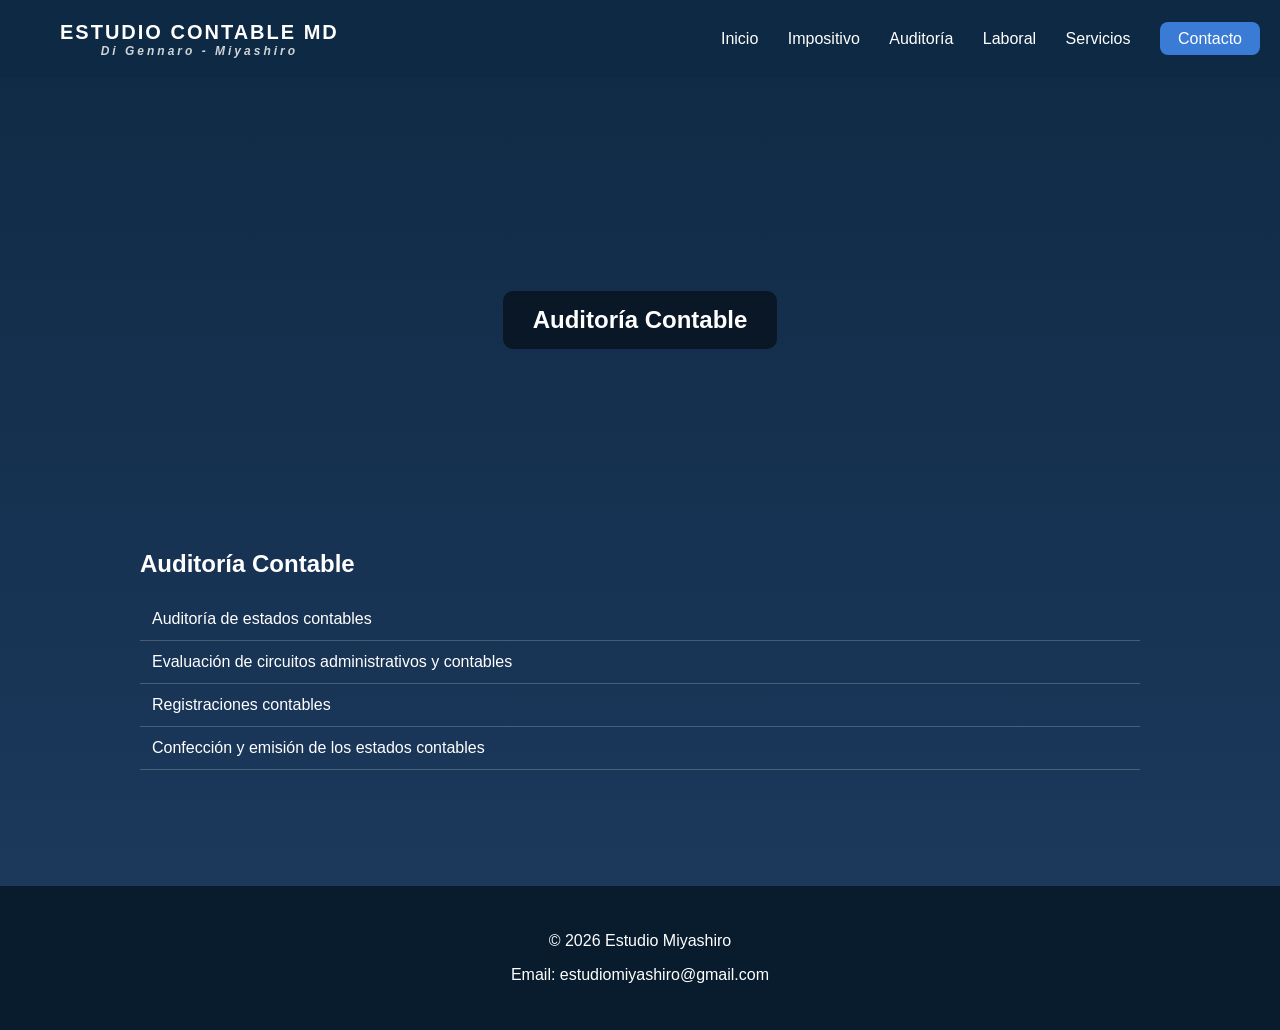
<file: auditoria.html>
<!DOCTYPE html>
<html lang="es">
<head>
<meta charset="UTF-8">
<title>Auditoría - Miyashiro</title>
<link rel="stylesheet" href="estilos.css">
</head>

<body>

    <header class="header" id="navbar">
        <div class="nav-container">
    
            <div class="logo">
    <span class="titulo">ESTUDIO CONTABLE MD</span>
    <span class="subtitulo">Di Gennaro - Miyashiro</span>
</div>
    
            <nav class="nav">
                <a href="index.html">Inicio</a>
                <a href="impositivo.html">Impositivo</a>
                <a href="auditoria.html">Auditoría</a>
                <a href="laboral.html">Laboral</a>
                <a href="servicios.html">Servicios</a>
                <a href="contacto.html" class="btn-nav">Contacto</a>
            </nav>
    
        </div>
    </header>


    

<section class="hero-interno" style="background-image: url('https://images.unsplash.com/photo-1450101499163-c8848c66ca85');">
    <h2>Auditoría Contable</h2>
</section>

<section class="container">
    <h2>Auditoría Contable</h2>

    <ul class="lista">
        <li>Auditoría de estados contables</li>
        <li>Evaluación de circuitos administrativos y contables</li>
        <li>Registraciones contables</li>
        <li>Confección y emisión de los estados contables</li>
    </ul>
</section>
<footer>
    <p>© 2026 Estudio Miyashiro</p>
    <p>Email: estudiomiyashiro@gmail.com</p>
</footer>


</body>
</html>
</file>
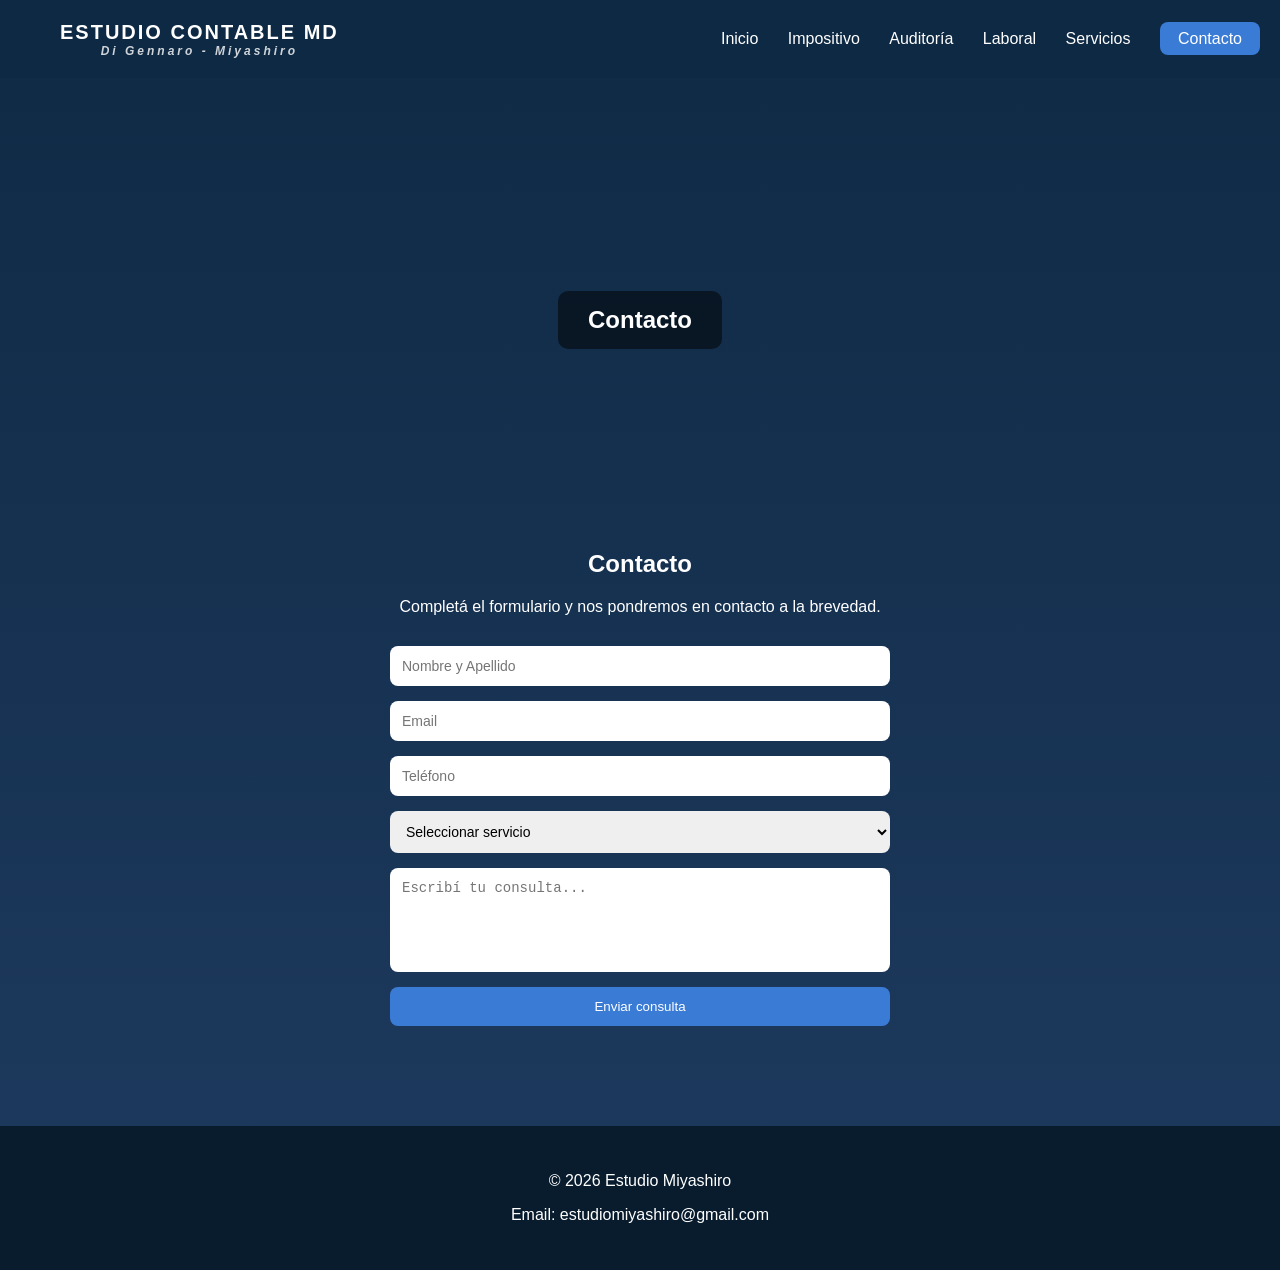
<file: contacto.html>
<!DOCTYPE html>
<html lang="es">
<head>
<meta charset="UTF-8">
<title>Contacto - Miyashiro</title>
<link rel="stylesheet" href="estilos.css">
</head>

<body>

    <header class="header" id="navbar">
        <div class="nav-container">
    
            <div class="logo">
    <span class="titulo">ESTUDIO CONTABLE MD</span>
    <span class="subtitulo">Di Gennaro - Miyashiro</span>
</div>
    
            <nav class="nav">
                <a href="index.html">Inicio</a>
                <a href="impositivo.html">Impositivo</a>
                <a href="auditoria.html">Auditoría</a>
                <a href="laboral.html">Laboral</a>
                <a href="servicios.html">Servicios</a>
                <a href="contacto.html" class="btn-nav">Contacto</a>
            </nav>
    
        </div>
    </header>

<section class="hero-interno" style="background-image: url('https://images.unsplash.com/photo-1556745757-8d76bdb6984b');">
    <h2>Contacto</h2>
</section>

<section class="container contacto">

    <h2>Contacto</h2>
    <p>Completá el formulario y nos pondremos en contacto a la brevedad.</p>

    <form class="formulario">

        <input type="text" placeholder="Nombre y Apellido" required>

        <input type="email" placeholder="Email" required>

        <input type="tel" placeholder="Teléfono">

        <select>
            <option>Seleccionar servicio</option>
            <option>Impositivo</option>
            <option>Auditoría</option>
            <option>Laboral</option>
        </select>

        <textarea placeholder="Escribí tu consulta..." rows="5"></textarea>

        <button type="submit">Enviar consulta</button>

    </form>

</section>

<footer>
    <p>© 2026 Estudio Miyashiro</p>
    <p>Email: estudiomiyashiro@gmail.com</p>
</footer>

</body>
</html>
</file>
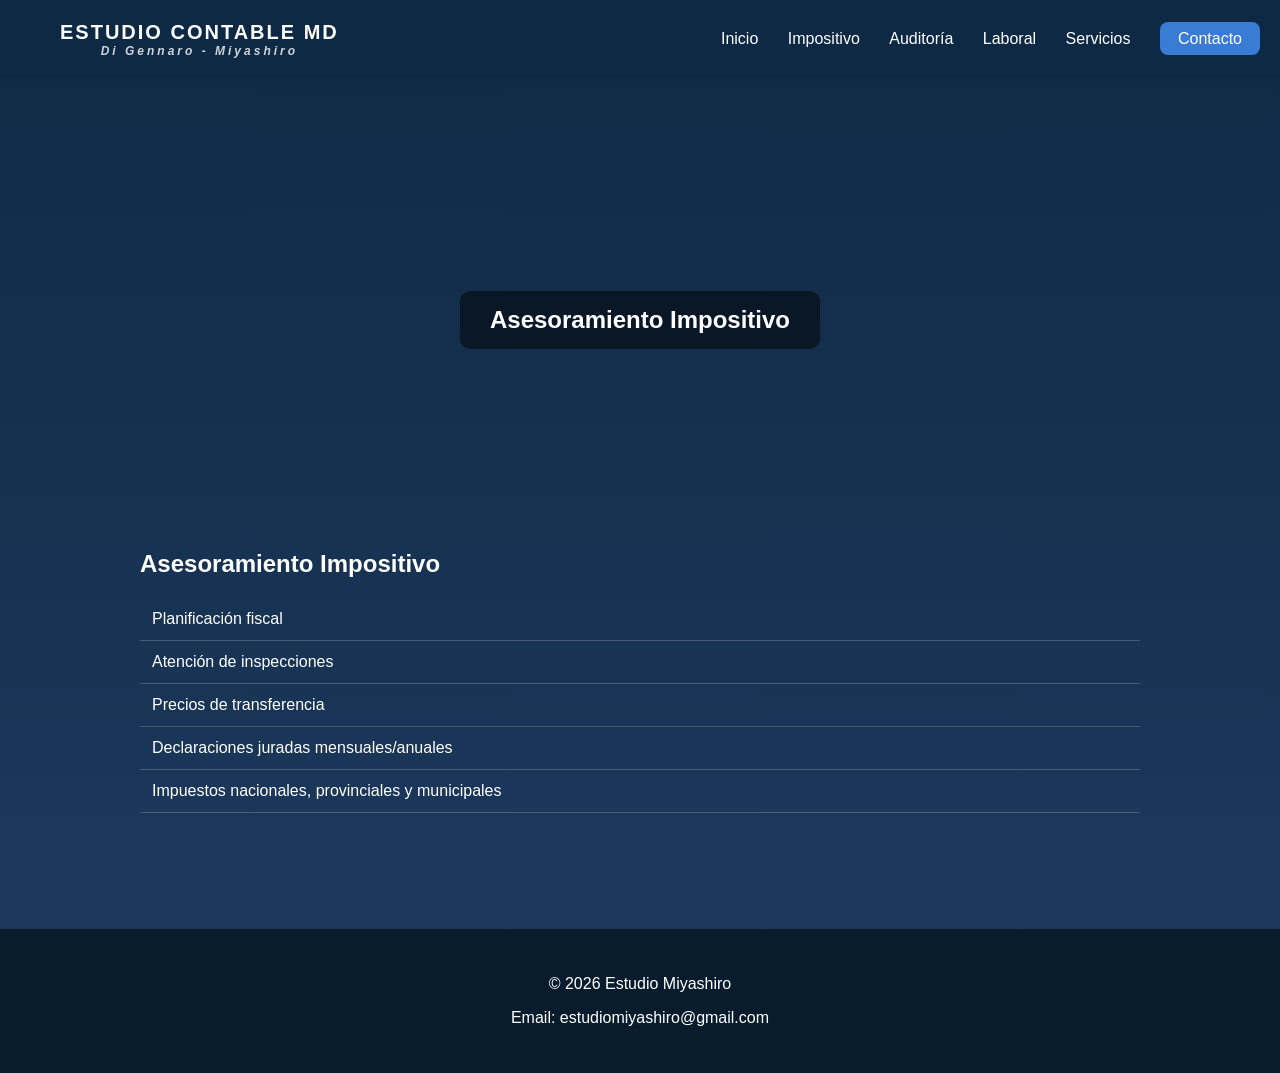
<file: impositivo.html>
<!DOCTYPE html>
<html lang="es">
<head>
<meta charset="UTF-8">
<title>Impositivo - Miyashiro</title>
<link rel="stylesheet" href="estilos.css">
</head>

<body>

    <header class="header" id="navbar">
        <div class="nav-container">
    
<div class="logo">
    <span class="titulo">ESTUDIO CONTABLE MD</span>
    <span class="subtitulo">Di Gennaro - Miyashiro</span>
</div>
    
            <nav class="nav">
                <a href="index.html">Inicio</a>
                <a href="impositivo.html">Impositivo</a>
                <a href="auditoria.html">Auditoría</a>
                <a href="laboral.html">Laboral</a>
                <a href="servicios.html">Servicios</a>
                <a href="contacto.html" class="btn-nav">Contacto</a>
            </nav>
    
        </div>
    </header>

<section class="hero-interno" style="background-image: url('https://images.unsplash.com/photo-1554224155-6726b3ff858f');">
    <h2>Asesoramiento Impositivo</h2>
</section>

<section class="container">
    <h2>Asesoramiento Impositivo</h2>

    <ul class="lista">
        <li>Planificación fiscal</li>
        <li>Atención de inspecciones</li>
        <li>Precios de transferencia</li>
        <li>Declaraciones juradas mensuales/anuales</li>
        <li>Impuestos nacionales, provinciales y municipales</li>
    </ul>
</section>

<footer>
    <p>© 2026 Estudio Miyashiro</p>
    <p>Email: estudiomiyashiro@gmail.com</p>
</footer>

</body>
</html>
</file>
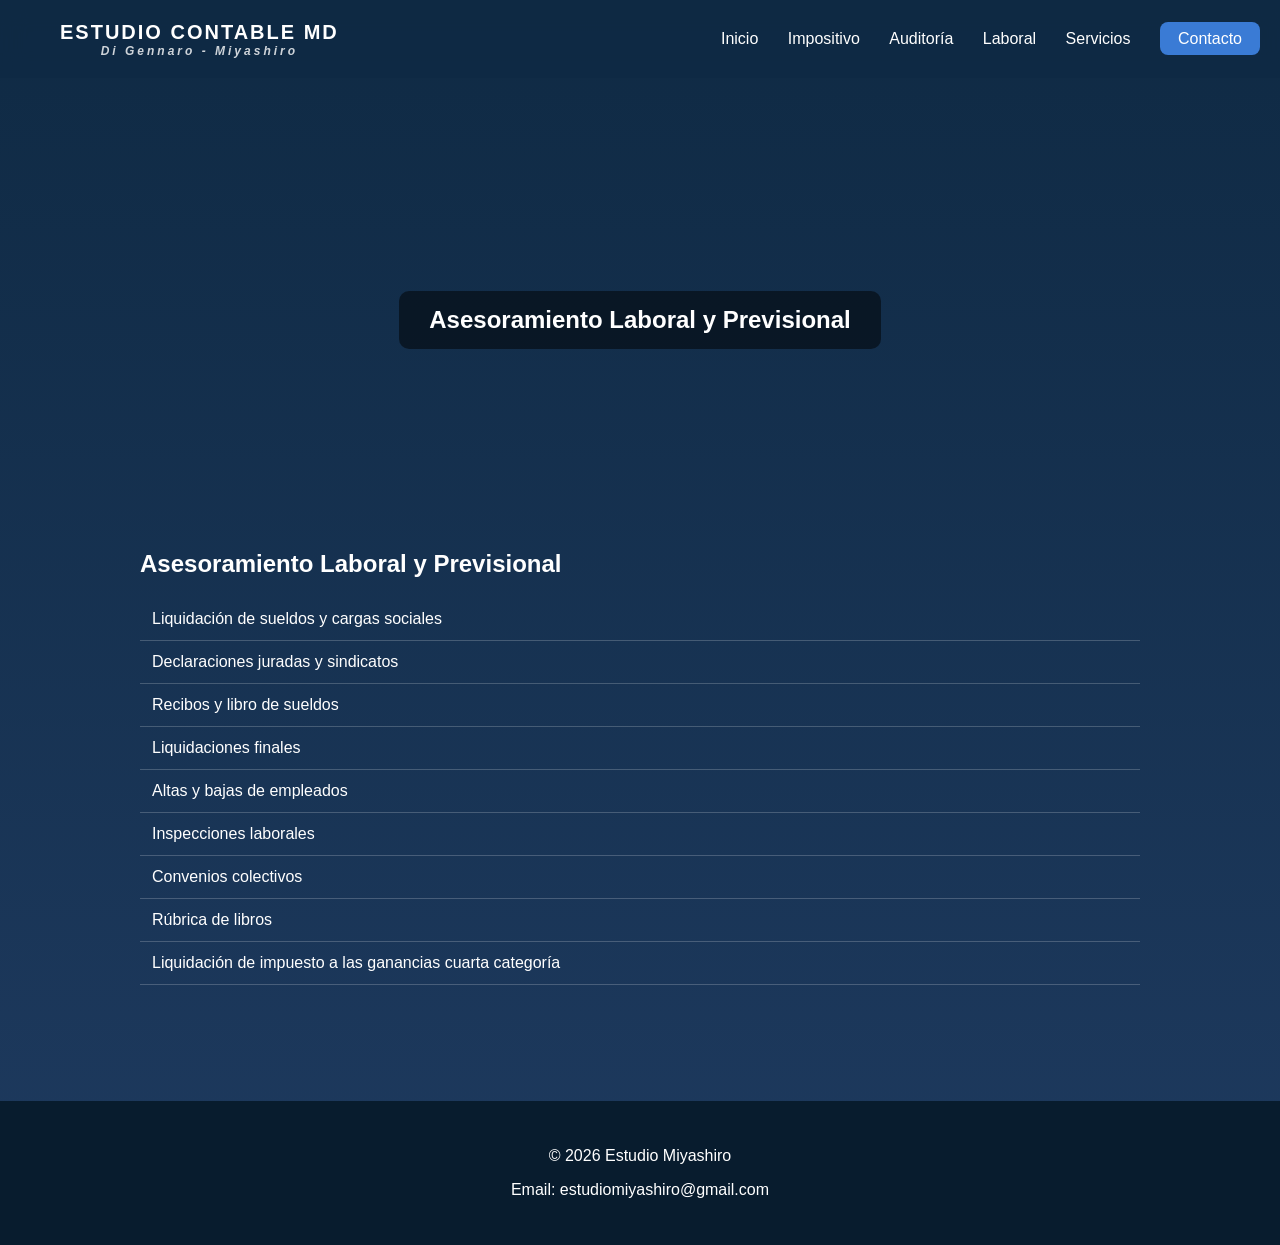
<file: laboral.html>
<!DOCTYPE html>
<html lang="es">
<head>
<meta charset="UTF-8">
<title>Laboral - Miyashiro</title>
<link rel="stylesheet" href="estilos.css">
</head>

<body>

    <header class="header" id="navbar">
        <div class="nav-container">
    
<div class="logo">
    <span class="titulo">ESTUDIO CONTABLE MD</span>
    <span class="subtitulo">Di Gennaro - Miyashiro</span>
</div>
    
            <nav class="nav">
                <a href="index.html">Inicio</a>
                <a href="impositivo.html">Impositivo</a>
                <a href="auditoria.html">Auditoría</a>
                <a href="laboral.html">Laboral</a>
                <a href="servicios.html">Servicios</a>
                <a href="contacto.html" class="btn-nav">Contacto</a>
            </nav>
    
        </div>
    </header>

<section class="hero-interno" style="background-image: url('https://images.unsplash.com/photo-1521737604893-d14cc237f11d');">
    <h2>Asesoramiento Laboral y Previsional</h2>
</section>

<section class="container">
    <h2>Asesoramiento Laboral y Previsional</h2>

    <ul class="lista">
        <li>Liquidación de sueldos y cargas sociales</li>
        <li>Declaraciones juradas y sindicatos</li>
        <li>Recibos y libro de sueldos</li>
        <li>Liquidaciones finales</li>
        <li>Altas y bajas de empleados</li>
        <li>Inspecciones laborales</li>
        <li>Convenios colectivos</li>
        <li>Rúbrica de libros</li>
        <li>Liquidación de impuesto a las ganancias cuarta categoría</li>
    </ul>
</section>

<footer>
    <p>© 2026 Estudio Miyashiro</p>
    <p>Email: estudiomiyashiro@gmail.com</p>
</footer>

</body>
</html>
</file>
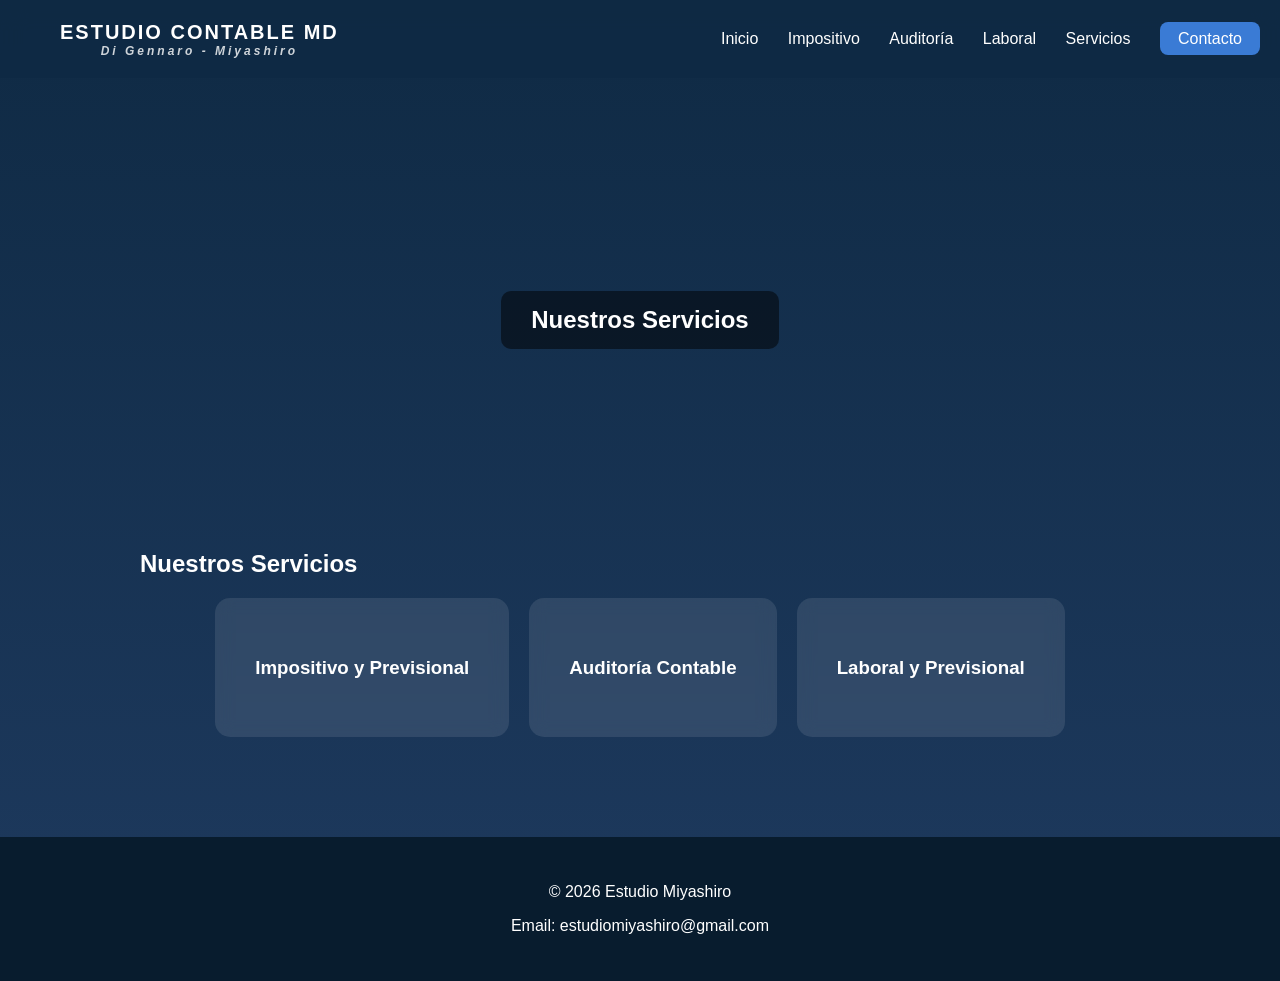
<file: servicios.html>
<!DOCTYPE html>
<html lang="es">
<head>
<meta charset="UTF-8">
<title>Servicios - Miyashiro</title>
<link rel="stylesheet" href="estilos.css">
</head>

<body>

    <header class="header" id="navbar">
        <div class="nav-container">
    
            <div class="logo">
    <span class="titulo">ESTUDIO CONTABLE MD</span>
    <span class="subtitulo">Di Gennaro - Miyashiro</span>
</div>
    
            <nav class="nav">
                <a href="index.html">Inicio</a>
                <a href="impositivo.html">Impositivo</a>
                <a href="auditoria.html">Auditoría</a>
                <a href="laboral.html">Laboral</a>
                <a href="servicios.html">Servicios</a>
                <a href="contacto.html" class="btn-nav">Contacto</a>
            </nav>
    
        </div>
    </header>

<section class="hero-interno" style="background-image: url('https://images.unsplash.com/photo-1454165804606-c3d57bc86b40');">
    <h2>Nuestros Servicios</h2>
</section>

<section class="container">
    <h2>Nuestros Servicios</h2>

    <div class="cards">
        <a href="impositivo.html" class="card">
            <h3>Impositivo y Previsional</h3>
        </a>

        <a href="auditoria.html" class="card">
            <h3>Auditoría Contable</h3>
        </a>

        <a href="laboral.html" class="card">
            <h3>Laboral y Previsional</h3>
        </a>
    </div>
</section>

<footer>
    <p>© 2026 Estudio Miyashiro</p>
    <p>Email: estudiomiyashiro@gmail.com</p>
</footer>

</body>
</html>
</file>
<file: estilos.css>
body {
    margin: 0;
    font-family: 'Segoe UI', sans-serif;
    background: linear-gradient(180deg, #0f2a44, #1e3a5f);
    color: white;
}

/* NAVBAR BASE */
.header {
    position: fixed;
    top: 0;
    width: 100%;
    display: flex;
    justify-content: space-between;
    align-items: center;
    padding: 15px 20px;
    background: rgba(15, 42, 68, 0.4);
    backdrop-filter: blur(12px);
    transition: 0.4s;
    z-index: 1000;
}

.logo {
    display: flex;
    flex-direction: column;
    align-items: center;
    line-height: 1.2;
}

.titulo {
    font-size: 20px;
    font-weight: bold;
    letter-spacing: 2px;
}

.subtitulo {
    font-size: 12px;
    font-style: italic;
    opacity: 0.8;
}

/* CONTENEDOR CENTRADO */
.nav-container {
    max-width: 1200px;
    margin: auto;
    width: 100%;
    display: flex;
    justify-content: space-between;
    align-items: center;
}

/* CUANDO HACES SCROLL */
.header.scrolled {
    background: rgba(10, 30, 50, 0.95);
    box-shadow: 0 4px 20px rgba(0,0,0,0.3);
}

/* LOGO */
.logo {
    color: white;
    margin: 0;
    letter-spacing: 3px;
    font-weight: bold;
}

/* NAV */
.nav a {
    position: relative;
    color: white;
    margin-left: 25px;
    text-decoration: none;
    font-weight: 500;
    transition: 0.3s;
}

/* HOVER */
.nav a:hover {
    color: #a8cfff;
    transform: translateY(-2px);
}

/* LINEA ANIMADA */
.nav a::after {
    content: "";
    position: absolute;
    width: 0%;
    height: 2px;
    background: #3a7bd5;
    left: 0;
    bottom: -5px;
    transition: 0.3s;
}

.nav a:hover::after {
    width: 100%;
}

/* BOTON CONTACTO */
.btn-nav {
    background: #3a7bd5;
    padding: 8px 18px;
    border-radius: 8px;
}

.btn-nav:hover {
    background: #2a5ca0;
    color: white;
}

/* ESPACIO PARA EL HEADER */
body {
    padding-top: 90px;
}

/* HERO */
.hero {
    height: 100vh;
    background: url("https://images.unsplash.com/photo-1454165804606-c3d57bc86b40") center/cover;
    display: flex;
    align-items: center;
    justify-content: center;
}

.hero-content {
    background: rgba(0,0,0,0.5);
    padding: 40px;
    border-radius: 15px;
    text-align: center;
}

.btn {
    display: inline-block;
    margin-top: 20px;
    padding: 12px 25px;
    background: #3a7bd5;
    border-radius: 8px;
    text-decoration: none;
    color: white;
    transition: 0.3s;
}

.btn:hover {
    background: #2a5ca0;
}

/* SERVICIOS */
#servicios {
    padding: 80px 20px;
    text-align: center;
}

.cards {
    display: flex;
    gap: 20px;
    justify-content: center;
}

.card {
    background: rgba(255,255,255,0.1);
    padding: 40px;
    border-radius: 15px;
    backdrop-filter: blur(8px);
    text-decoration: none;
    color: white;
    transition: 0.3s;
}

.card:hover {
    transform: translateY(-10px) scale(1.05);
    background: rgba(255,255,255,0.2);
}

/* DETALLE */
.detalle {
    padding: 60px 40px;
}

.detalle ul {
    list-style: none;
    padding: 0;
}

.detalle li {
    padding: 10px;
    border-bottom: 1px solid rgba(255,255,255,0.2);
}

.oscuro {
    background: rgba(0,0,0,0.2);
}

/* CONTACTO */
#contacto {
    text-align: center;
    padding: 80px;
}
.header {
    background: rgba(15,42,68,0.9);
    color: white;
    padding: 20px;
}

.container {
    max-width: 1000px;
    margin: auto;
    padding: 60px 20px;
}

.lista {
    list-style: none;
    padding: 0;
}

.lista li {
    padding: 12px;
    border-bottom: 1px solid rgba(255,255,255,0.2);
}
section {
    scroll-margin-top: 100px;
}
html {
    scroll-behavior: smooth;
}
section {
    padding-top: 80px;
}
/* CONTACTO */
.contacto {
    text-align: center;
}

/* FORMULARIO */
.formulario {
    max-width: 500px;
    margin: auto;
    display: flex;
    flex-direction: column;
    gap: 15px;
    margin-top: 30px;
}

.formulario input,
.formulario textarea,
.formulario select {
    padding: 12px;
    border-radius: 8px;
    border: none;
    outline: none;
    font-size: 14px;
}

.formulario textarea {
    resize: none;
}

.formulario button {
    padding: 12px;
    border: none;
    background: #3a7bd5;
    color: white;
    border-radius: 8px;
    cursor: pointer;
    transition: 0.3s;
}

.formulario button:hover {
    background: #2a5ca0;
}
/* HERO INTERNO (para cada página) */
.hero-interno {
    height: 300px;
    display: flex;
    align-items: center;
    justify-content: center;
    text-align: center;
    background-size: cover;
    background-position: center;
}

.hero-interno h2 {
    background: rgba(0,0,0,0.5);
    padding: 15px 30px;
    border-radius: 10px;
}

/* parte de abajo de las paginas */
footer {
    background: #081c2e;
    color: white;
    text-align: center;
    padding: 30px;
    margin-top: 40px;
}
/* SECCION IMAGEN + TEXTO */
.imagen-texto {
    display: flex;
    align-items: center;
    gap: 30px;
    padding: 60px 40px;
}

.imagen-texto img {
    width: 50%;
    border-radius: 10px;
}

.imagen-texto div {
    width: 50%;
}

/* CTA FINAL */
.cta {
    text-align: center;
    padding: 80px 20px;
    background: rgba(255,255,255,0.05);
}
</file>
